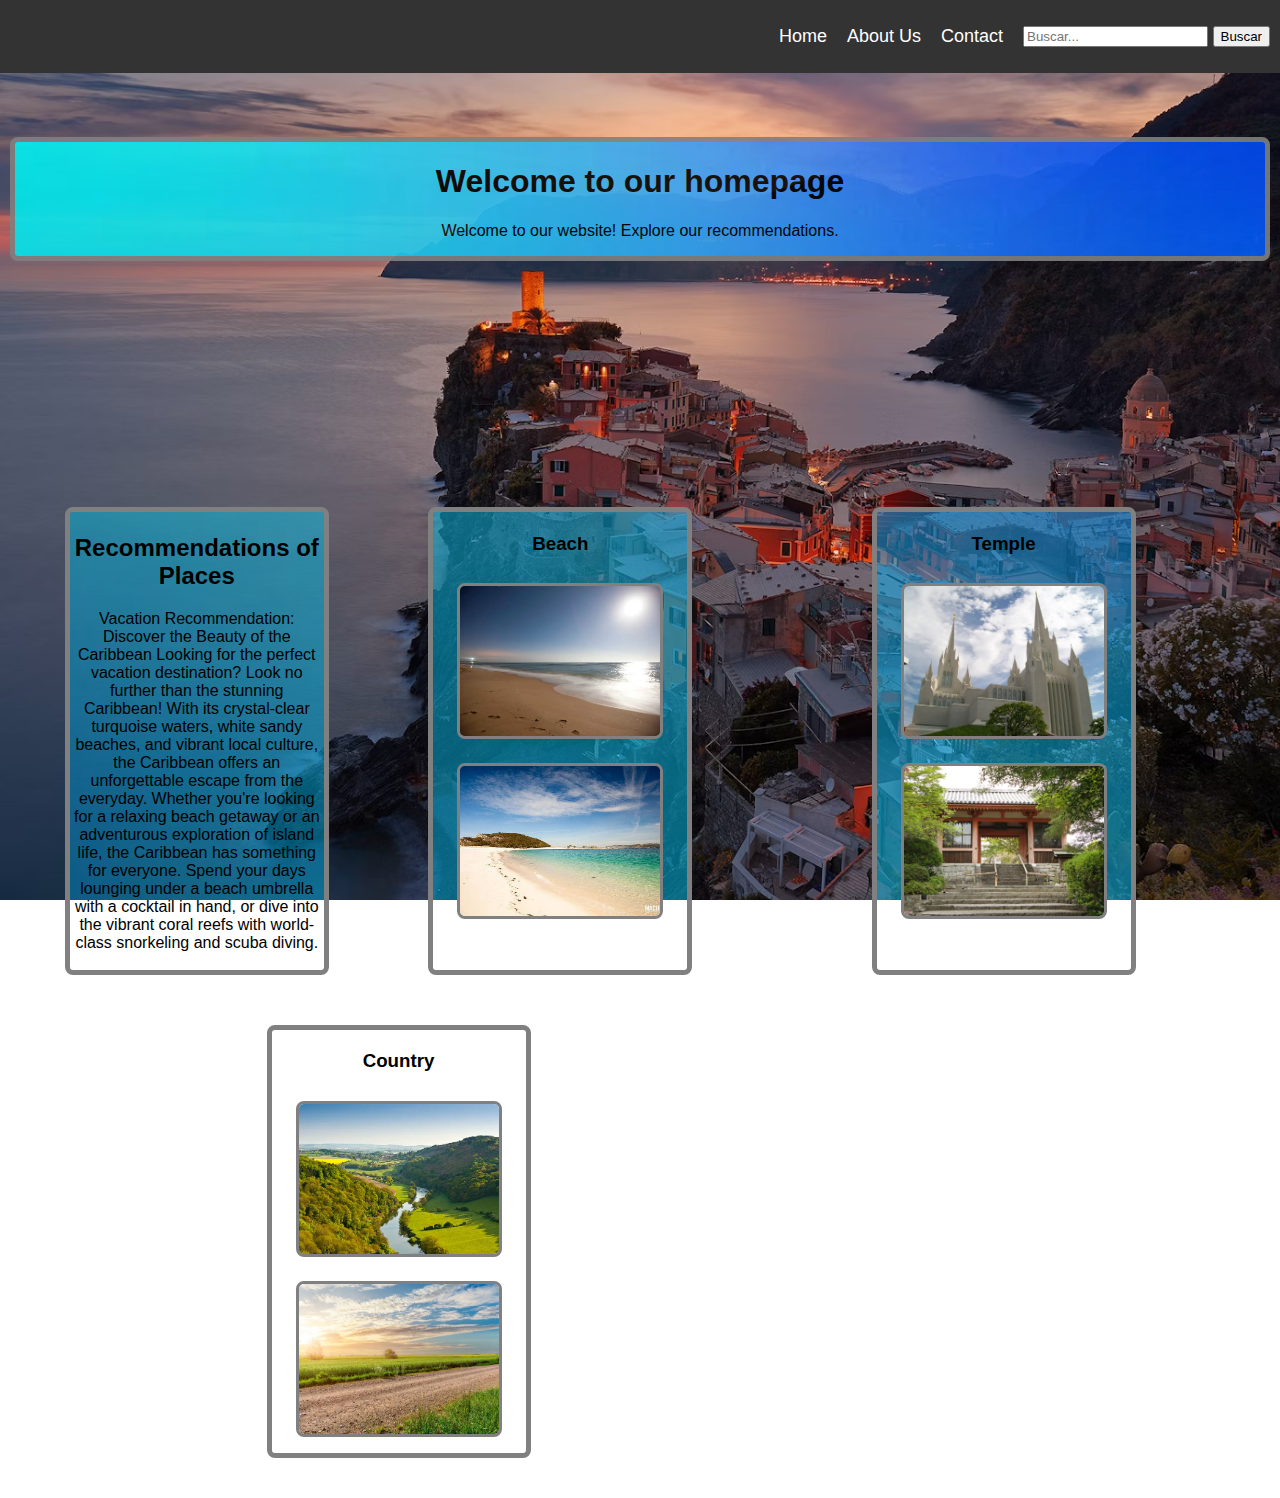
<file: index.html>
<!DOCTYPE html>
<html lang="es">
<head>
    <meta charset="UTF-8">
    <meta name="viewport" content="width=device-width, initial-scale=1.0">
    <title>Inicio</title>
    <link rel="stylesheet" href="styles/stylesIndex.css">
</head>
<body>
    <header>
        <nav>
            <ul>
                <li><a href="index.html">Home</a></li>
                <li><a href="html/about.html">About Us</a></li>
                <li><a href="html/contact.html">Contact</a></li>   
                <li>
                    <div class="search-container">
                        <input type="text" id="search" placeholder="Buscar...">
                        <button onclick="searchFunction()">Buscar</button>
                    </div>
                </li>             
            </ul>
        </nav>
    </header>

    <main>
        <br><br><br>
        <div class="welcome">
            <h1>Welcome to our homepage</h1>
            <p>Welcome to our website! Explore our recommendations.</p>
        </div>
        <br><br><br><br><br><br><br><br><br><br><br><br>
        <div class="recommendations">
            <div class="recommendation1">
                <h2>Recommendations of Places</h2>
                <p>Vacation Recommendation: Discover the Beauty of the Caribbean

                    Looking for the perfect vacation destination? Look no further than the stunning Caribbean! With its crystal-clear turquoise waters, white sandy beaches, and vibrant local culture, the Caribbean offers an unforgettable escape from the everyday. Whether you're looking for a relaxing beach getaway or an adventurous exploration of island life, the Caribbean has something for everyone.
                    
                    Spend your days lounging under a beach umbrella with a cocktail in hand, or dive into the vibrant coral reefs with world-class snorkeling and scuba diving. </p>
            </div>
        
            <!-- Recomendación Playa -->
            <div class="recommendation">
                <h3>Beach</h3>
                <img src="images/beach1.jpg" alt="Beach 1" class="clickable-img" data-image="beach2.jpg">
                <img src="images/beach2.jpg" alt="Beach 2" class="clickable-img" data-image="beach1.jpg">
            </div>
            <br>
        
            <!-- Recomendación Templo -->
            <div class="recommendation">
                <h3>Temple</h3>
                <img src="images/temple1.jpg" alt="Temple 1" class="clickable-img" data-image="temple2.jpg">
                <img src="images/temple2.jpg" alt="Temple 2" class="clickable-img" data-image="temple1.jpg">
            </div>
            <br>
        
            <!-- Recomendación País -->
            <div class="recommendation">
                <h3>Country</h3>
                <img src="images/country1.jpg" alt="Country 1" class="clickable-img" data-image="country2.jpg">
                <img src="images/country2.jpg" alt="Country 2" class="clickable-img" data-image="country1.jpg">
            </div>
            <br> 
        </div>
    </main>  

    <script src="../js/script.js"></script>
</body>
</html>
</file>
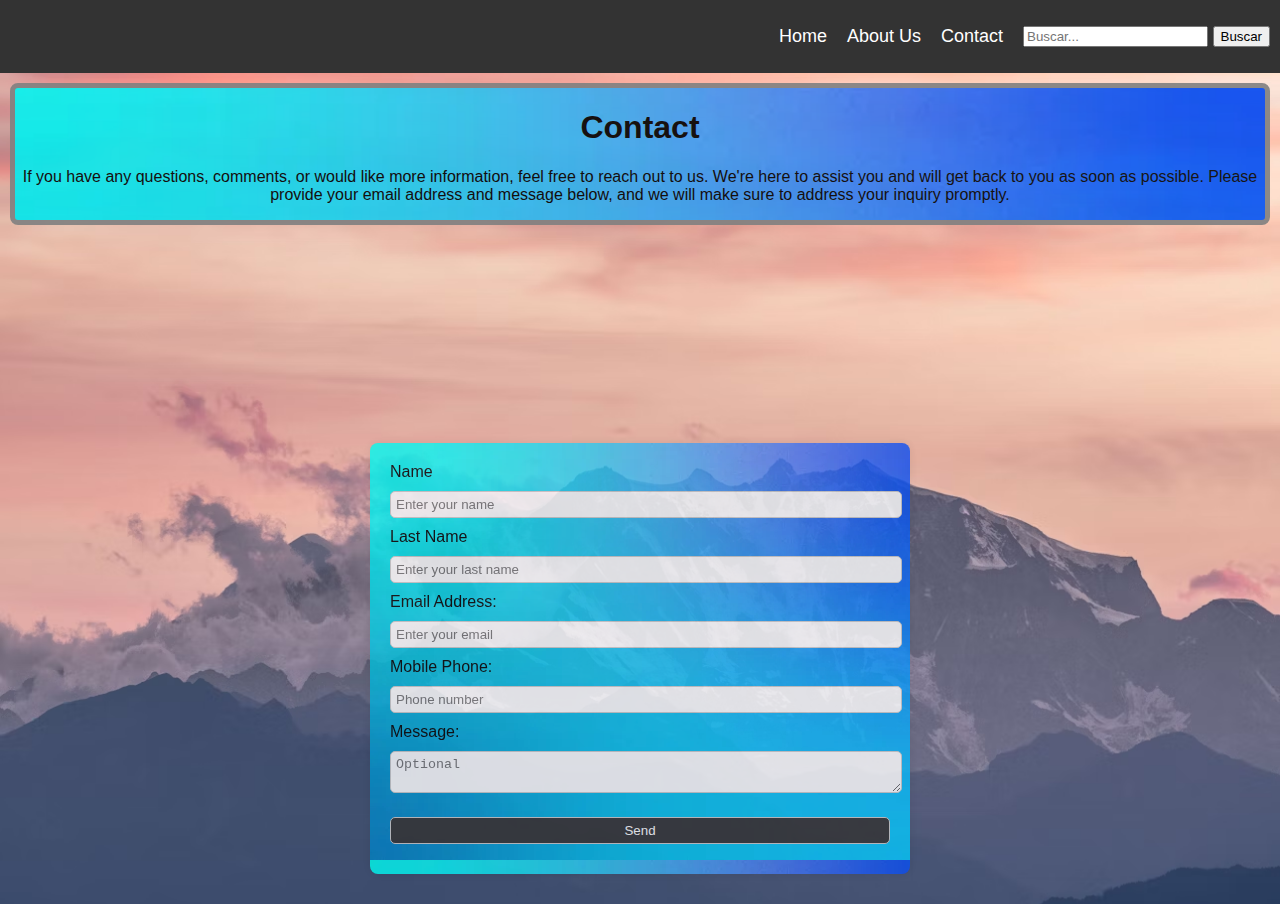
<file: html/contact.html>
<!DOCTYPE html>
<html lang="es">
<head>
    <meta charset="UTF-8">
    <meta name="viewport" content="width=device-width, initial-scale=1.0">
    <title>Contact</title>
    <link rel="stylesheet" href="../styles/stylesContact.css">
</head>
<body>
    <header>
        <nav>
            <ul>
                <li><a href="../index.html">Home</a></li>
                <li><a href="about.html">About Us</a></li>
                <li><a href="contact.html">Contact</a></li>  
                <li>
                    <div class="search-container">
                        <input type="text" id="search" placeholder="Buscar...">
                        <button onclick="searchFunction()">Buscar</button>
                    </div>
                </li>  
            </ul>
        </nav>
    </header>

    <main>
        <div class="welcome">
            <h1>Contact</h1>
            <p>If you have any questions, comments, or would like more information, feel free to reach out to us. We're here to assist you and will get back to you as soon as possible. Please provide your email address and message below, and we will make sure to address your inquiry promptly.</p>
        </div>
        <br><br><br><br><br><br><br><br><br><br><br>
        <form action=":email@domain.com" method="POST">
            <label for="nombre">Name</label>
            <input type="text" id="nombre" name="nombre" placeholder="Enter your name" required>
            
            <label for="apellido">Last Name</label>
            <input type="text" id="apellido" name="apellido" placeholder="Enter your last name" required>
            
            <label for="email">Email Address:</label>
            <input type="email" id="email" name="email" placeholder="Enter your email" required>
            
            <label for="tel">Mobile Phone:</label>
            <input type="tel" id="tel" name="tel" placeholder="Phone number" required>
            
            <label for="message">Message:</label>
            <textarea id="message" name="message" placeholder="Optional"></textarea>
            
            <button type="submit">Send</button>
        </form>
        
        </form>        
        </form>
    </main>

    <script src="../js/script.js"></script>
</body>
</html>
</file>
<file: styles/stylesIndex.css>
/* Estilos generales */
body {
    font-family: Arial, sans-serif;
    margin: 0;
    padding: 0;
    /* Imagen de fondo */
    background-image: url("../images/backgroundBody1.jpg");
    background-size: cover; /* Hace que la imagen cubra toda la pantalla */
    background-position: center center; /* Centra la imagen */
    background-repeat: no-repeat;
    background-attachment: fixed; /* Hace que la imagen se quede fija mientras se hace scroll */
    color: black; /* Esto asegura que el texto sea visible sobre el fondo */ 

    
}

main {
    padding: 5px;
    margin: 5px;
}
.welcome p, h1{
    display: flex;
    justify-content: center; /* Centra horizontalmente */
    text-align: center; /* Asegura que el texto dentro del body también esté centrado */
    
}
.welcome{
    border: 5px solid grey;
    border-radius: 8px;
    background-image: url("../images/background.jpg");
    background-size: cover;
    background-position: center center;
    background-attachment: fixed;
    opacity: 0.9; /* Ajusta la transparencia de la imagen de fondo */
}


header {
    background-color: #333;
    padding: 10px;
}

footer {
    background-color: #333;
    padding: 10px;
}

header nav ul {
    list-style: none;
    display: flex;
    justify-content: center;
    gap: 20px;
    justify-content: flex-end; /* Alinea los elementos del nav a la derecha */
}

header nav ul li {
    margin: 0;
    justify-content: flex-end; /* Alinea los elementos del nav a la derecha */
}

header nav ul li a {
    color: white;
    text-decoration: none;
    font-size: 18px;
}

header nav ul li a:hover {
    color: #ff6347;
}

/* Sección de recomendaciones */
.recommendations {
    display: flex;
    gap: 30px;
    justify-content: space-around;
    padding: 20px;
    flex: 1;
    flex-wrap: wrap; /* Asegura que las recomendaciones se ajusten en pantallas pequeñas */
}

.recommendation {
    text-align: center;
    border: 5px solid grey;
    border-radius: 8px;
    padding: 2px;
    position: relative; /* Necesario para el pseudoelemento */
    color: black; /* Esto asegura que el texto sea visible sobre el fondo */
    width: 250px; /* Establece un ancho fijo para las recomendaciones */
    margin: 10px;
    overflow: hidden; /* Asegura que nada se desborde del contenedor */
}

.recommendation::before {
    content: "";
    position: absolute;
    top: 0;
    left: 0;
    right: 0;
    bottom: 0;
    background-image: url("../images/background.jpg");
    background-size: cover;
    background-position: center center;
    background-attachment: fixed;
    opacity: 0.5; /* Ajusta la transparencia de la imagen de fondo */
    z-index: -1; /* Asegura que la capa esté detrás del contenido */
}

.recommendation img {
    width: 200px;
    height: 150px;
    object-fit: cover;
    cursor: pointer;
    margin: 10px;
    transition: transform 0.3s ease;
    border: 3px solid grey; /* Borde rojo de 3px */
    border-radius: 8px; /* Borde redondeado */
}

.recommendation img:hover {
    transform: scale(1.1);
}


.recommendation1 {
    text-align: center;
    border: 5px solid grey;
    border-radius: 8px;
    padding: 2px;
    position: relative; /* Necesario para el pseudoelemento */
    color: black; /* Esto asegura que el texto sea visible sobre el fondo */
    width: 250px; /* Establece un ancho fijo para las recomendaciones */
    margin: 10px;
    overflow: hidden; /* Asegura que nada se desborde del contenedor */
}

.recommendation1::before {
    content: "";
    position: absolute;
    top: 0;
    left: 0;
    right: 0;
    bottom: 0;
    background-image: url("../images/background.jpg");
    background-size: cover;
    background-position: center center;
    background-attachment: fixed;
    opacity: 0.5; /* Ajusta la transparencia de la imagen de fondo */
    z-index: -1; /* Asegura que la capa esté detrás del contenido */
}

.recommendation1 img {
    width: 200px;
    height: 150px;
    object-fit: cover;
    cursor: pointer;
    margin: 10px;
    transition: transform 0.3s ease;
    border: 3px solid grey; /* Borde rojo de 3px */
    border-radius: 8px; /* Borde redondeado */
}

.recommendation1 img:hover {
    transform: scale(1.1);
}


/* Formulario de contacto */
form {
    max-width: 500px;
    margin: 20px auto;
    padding: 20px;
    background-color: #fff;
    border-radius: 8px;
    box-shadow: 0 0 10px rgba(0, 0, 0, 0.1);
}

form input, form textarea, form button {
    width: 100%;
    padding: 10px;
    margin: 10px 0;
    border-radius: 5px;
    border: 1px solid #ccc;
}

form button {
    background-color: #333;
    color: white;
    cursor: pointer;
}

form button:hover {
    background-color: #ff6347;
}

/* Estilos Responsivos */
@media (max-width: 1024px) {
    header nav ul {
        gap: 15px;
    }

    header nav ul li a {
        font-size: 16px;
    }

    .recommendation {
        width: 220px; /* Reduce el tamaño de las recomendaciones en pantallas más pequeñas */
    }
}

@media (max-width: 768px) {
    /* Header y navegación en pantallas pequeñas */
    header nav ul {
        flex-direction: column; /* Cambia la navegación a columna */
        padding: 10px 0;
    }

    header nav ul li {
        margin: 5px 0;
    }

    header nav ul li a {
        font-size: 14px;
    }

    /* Recomendaciones */
    .recommendations {
        flex-direction: column; /* Apila las recomendaciones verticalmente */
        align-items: center;
    }

    .recommendation {
        width: 80%; /* Hace que las recomendaciones ocupen el 80% del ancho de la pantalla */
        margin-bottom: 20px;
    }

    .recommendation img {
        width: 100%; /* Las imágenes ocuparán todo el ancho disponible */
    }

    /* Formulario de contacto */
    form {
        max-width: 100%;
        padding: 15px;
    }

    form input, form textarea, form button {
        padding: 8px;
    }
}

@media (max-width: 480px) {
    /* Header y navegación en pantallas muy pequeñas */
    header nav ul li a {
        font-size: 12px; /* Reduce el tamaño de la fuente */
    }

    /* Recomendaciones */
    .recommendations {
        gap: 15px; /* Reduce el espacio entre las recomendaciones */
    }

    .recommendation {
        width: 90%; /* Las recomendaciones ocupan más espacio en pantallas pequeñas */
    }

    .recommendation img {
        width: 100%; /* Las imágenes ocupan el 100% del ancho disponible */
    }
}
</file>
<file: styles/stylesContact.css>
/* Estilos generales */
body {
    font-family: Arial, sans-serif;
    margin: 0;
    padding: 0;
    /* Imagen de fondo */
    background-image: url("../images/backgroundBody3.jpg");
    background-size: cover; /* Hace que la imagen cubra toda la pantalla */
    background-position: center center; /* Centra la imagen */
    background-repeat: no-repeat;
    background-attachment: fixed; /* Hace que la imagen se quede fija mientras se hace scroll */
    color: black; /* Esto asegura que el texto sea visible sobre el fondo */ 
}

main {
    padding: 5px;
    margin: 5px;
}

header {
    background-color: #333;
    padding: 10px;
}

footer {
    background-color: #333;
    padding: 10px;
}

header nav ul {
    list-style: none;
    display: flex;
    justify-content: center;
    gap: 20px;
    justify-content: flex-end; /* Alinea los elementos del nav a la derecha */
}

header nav ul li {
    margin: 0;
    justify-content: flex-end; /* Alinea los elementos del nav a la derecha */
}

header nav ul li a {
    color: white;
    text-decoration: none;
    font-size: 18px;
}

header nav ul li a:hover {
    color: #ff6347;
}

.welcome p, h1{
    display: flex;
    justify-content: center; /* Centra horizontalmente */
    text-align: center; /* Asegura que el texto dentro del body también esté centrado */
    
}
.welcome{
    border: 5px solid grey;
    border-radius: 8px;
    background-image: url("../images/background.jpg");
    background-size: cover;
    background-position: center center;
    background-attachment: fixed;
    opacity: 0.9; /* Ajusta la transparencia de la imagen de fondo */
}

/* Sección de recomendaciones */
.recommendations {
    display: flex;
    gap: 30px;
    justify-content: space-around;
    padding: 20px;
    flex: 1;
    flex-wrap: wrap; /* Asegura que las recomendaciones se ajusten en pantallas pequeñas */
}

.recommendation {
    text-align: center;
    border: 5px solid black;
    border-radius: 5px;
    padding: 2px;
    background-image: url("../images/background.jpg");
    background-size: cover; /* Hace que la imagen cubra toda la pantalla */
    background-position: center center; /* Centra la imagen */
    background-attachment: fixed; /* Hace que la imagen se quede fija mientras se hace scroll */
    color: black; /* Esto asegura que el texto sea visible sobre el fondo */
    width: 250px; /* Establece un ancho fijo para las recomendaciones */
    margin: 10px;
}

.recommendation img {
    width: 200px;
    height: 150px;
    object-fit: cover;
    cursor: pointer;
    margin: 10px;
    transition: transform 0.3s ease;
}

.recommendation img:hover {
    transform: scale(1.1);
}

/* Formulario de contacto */
form {
    max-width: 500px;
    margin: 20px auto;
    padding: 20px;
    background-color: #fff;
    border-radius: 8px;
    box-shadow: 0 0 10px rgba(0, 0, 0, 0.1);
    background-image: url("../images/background.jpg");
    opacity: 0.8; /* Ajusta la transparencia de la imagen de fondo */
    z-index: -1; /* Asegura que la capa esté detrás del contenido */
}

form input, form textarea, form button {
    width: 100%;
    padding: 5px;
    margin: 10px 0;
    border-radius: 5px;
    border: 1px solid #ccc;
}

form button {
    background-color: #333;
    color: white;
    cursor: pointer;
}

form button:hover {
    background-color: #ff6347;
}


/* Estilos Responsivos */
@media (max-width: 1024px) {
    header nav ul {
        gap: 15px;
    }

    header nav ul li a {
        font-size: 16px;
    }

    .recommendation {
        width: 220px; /* Reduce el tamaño de las recomendaciones en pantallas más pequeñas */
    }
}

@media (max-width: 768px) {
    /* Header y navegación en pantallas pequeñas */
    header nav ul {
        flex-direction: column; /* Cambia la navegación a columna */
        padding: 10px 0;
    }

    header nav ul li {
        margin: 5px 0;
    }

    header nav ul li a {
        font-size: 14px;
    }

    /* Recomendaciones */
    .recommendations {
        flex-direction: column; /* Apila las recomendaciones verticalmente */
        align-items: center;
    }

    .recommendation {
        width: 80%; /* Hace que las recomendaciones ocupen el 80% del ancho de la pantalla */
        margin-bottom: 20px;
    }

    .recommendation img {
        width: 100%; /* Las imágenes ocuparán todo el ancho disponible */
    }

    /* Formulario de contacto */
    form {
        max-width: 100%;
        padding: 15px;
    }

    form input, form textarea, form button {
        padding: 8px;
    }
}

@media (max-width: 480px) {
    /* Header y navegación en pantallas muy pequeñas */
    header nav ul li a {
        font-size: 12px; /* Reduce el tamaño de la fuente */
    }

    /* Recomendaciones */
    .recommendations {
        gap: 15px; /* Reduce el espacio entre las recomendaciones */
    }

    .recommendation {
        width: 90%; /* Las recomendaciones ocupan más espacio en pantallas pequeñas */
    }

    .recommendation img {
        width: 100%; /* Las imágenes ocupan el 100% del ancho disponible */
    }
}
</file>
